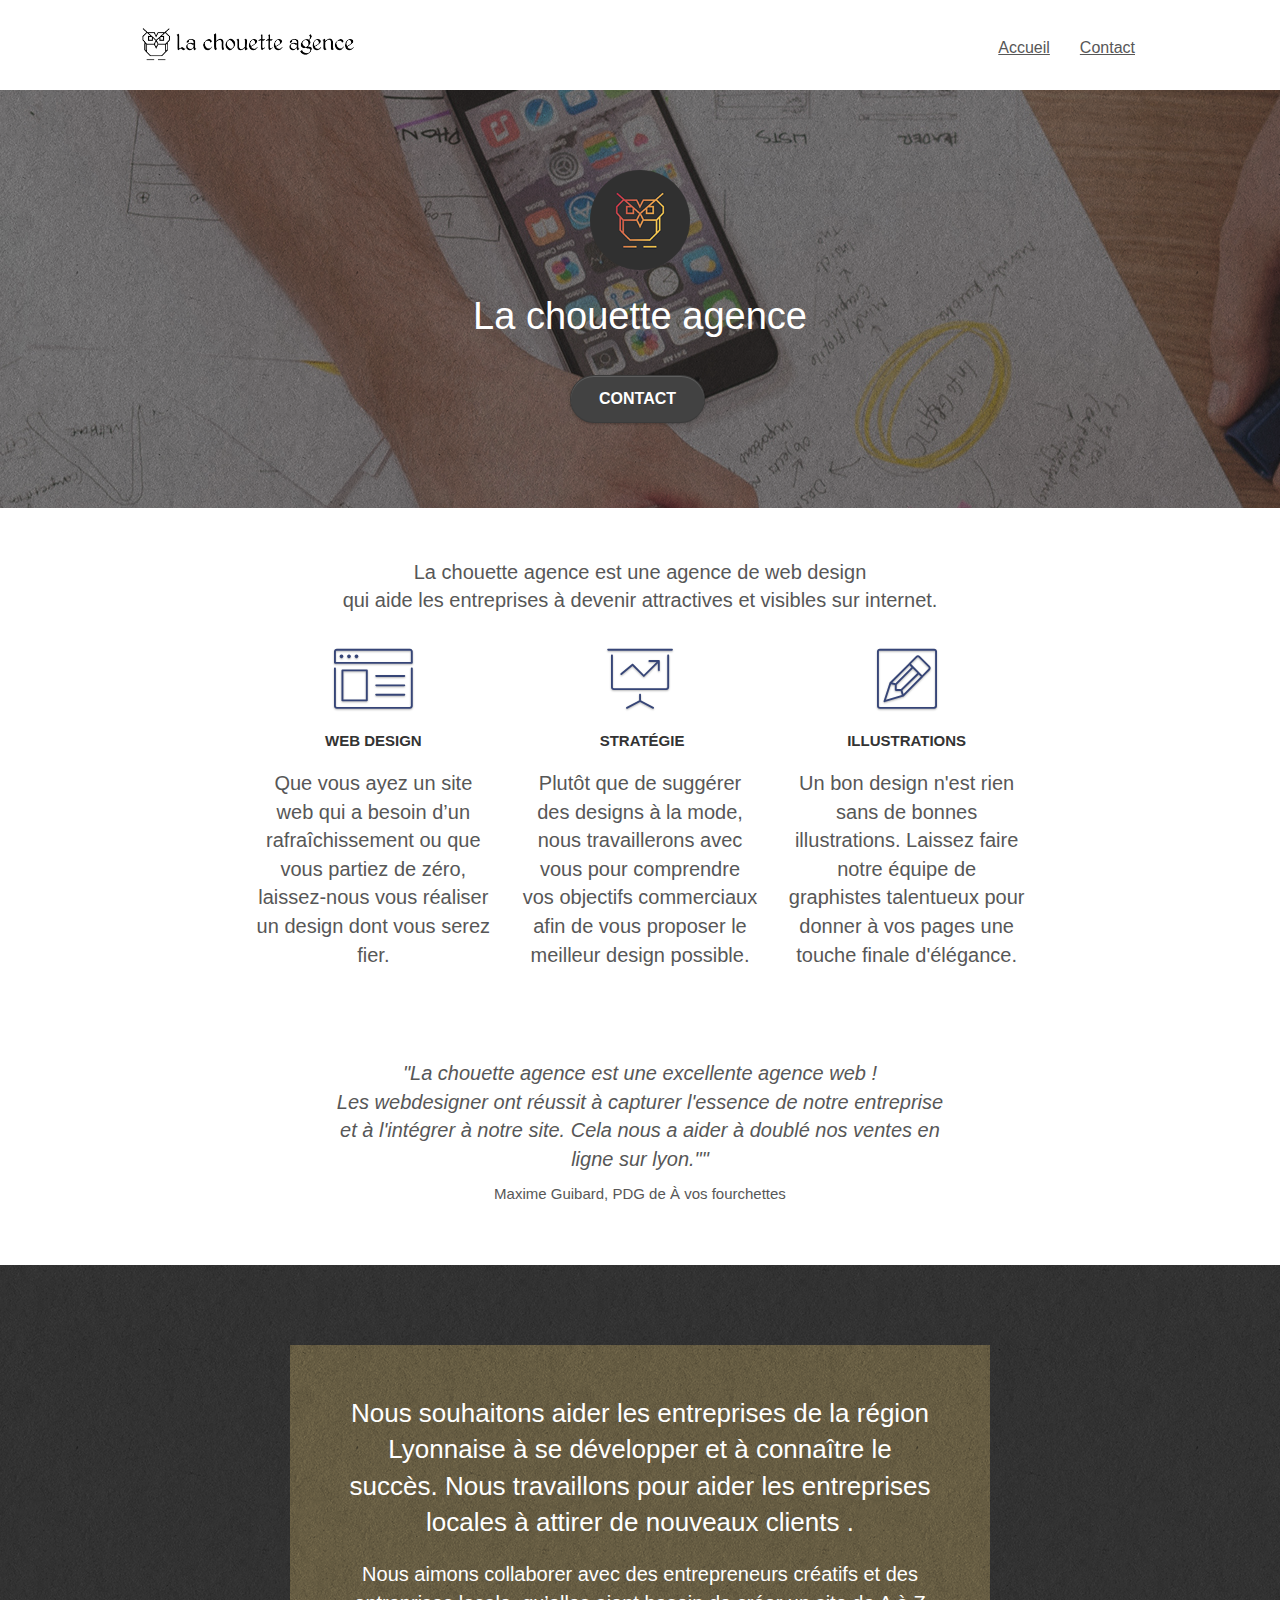
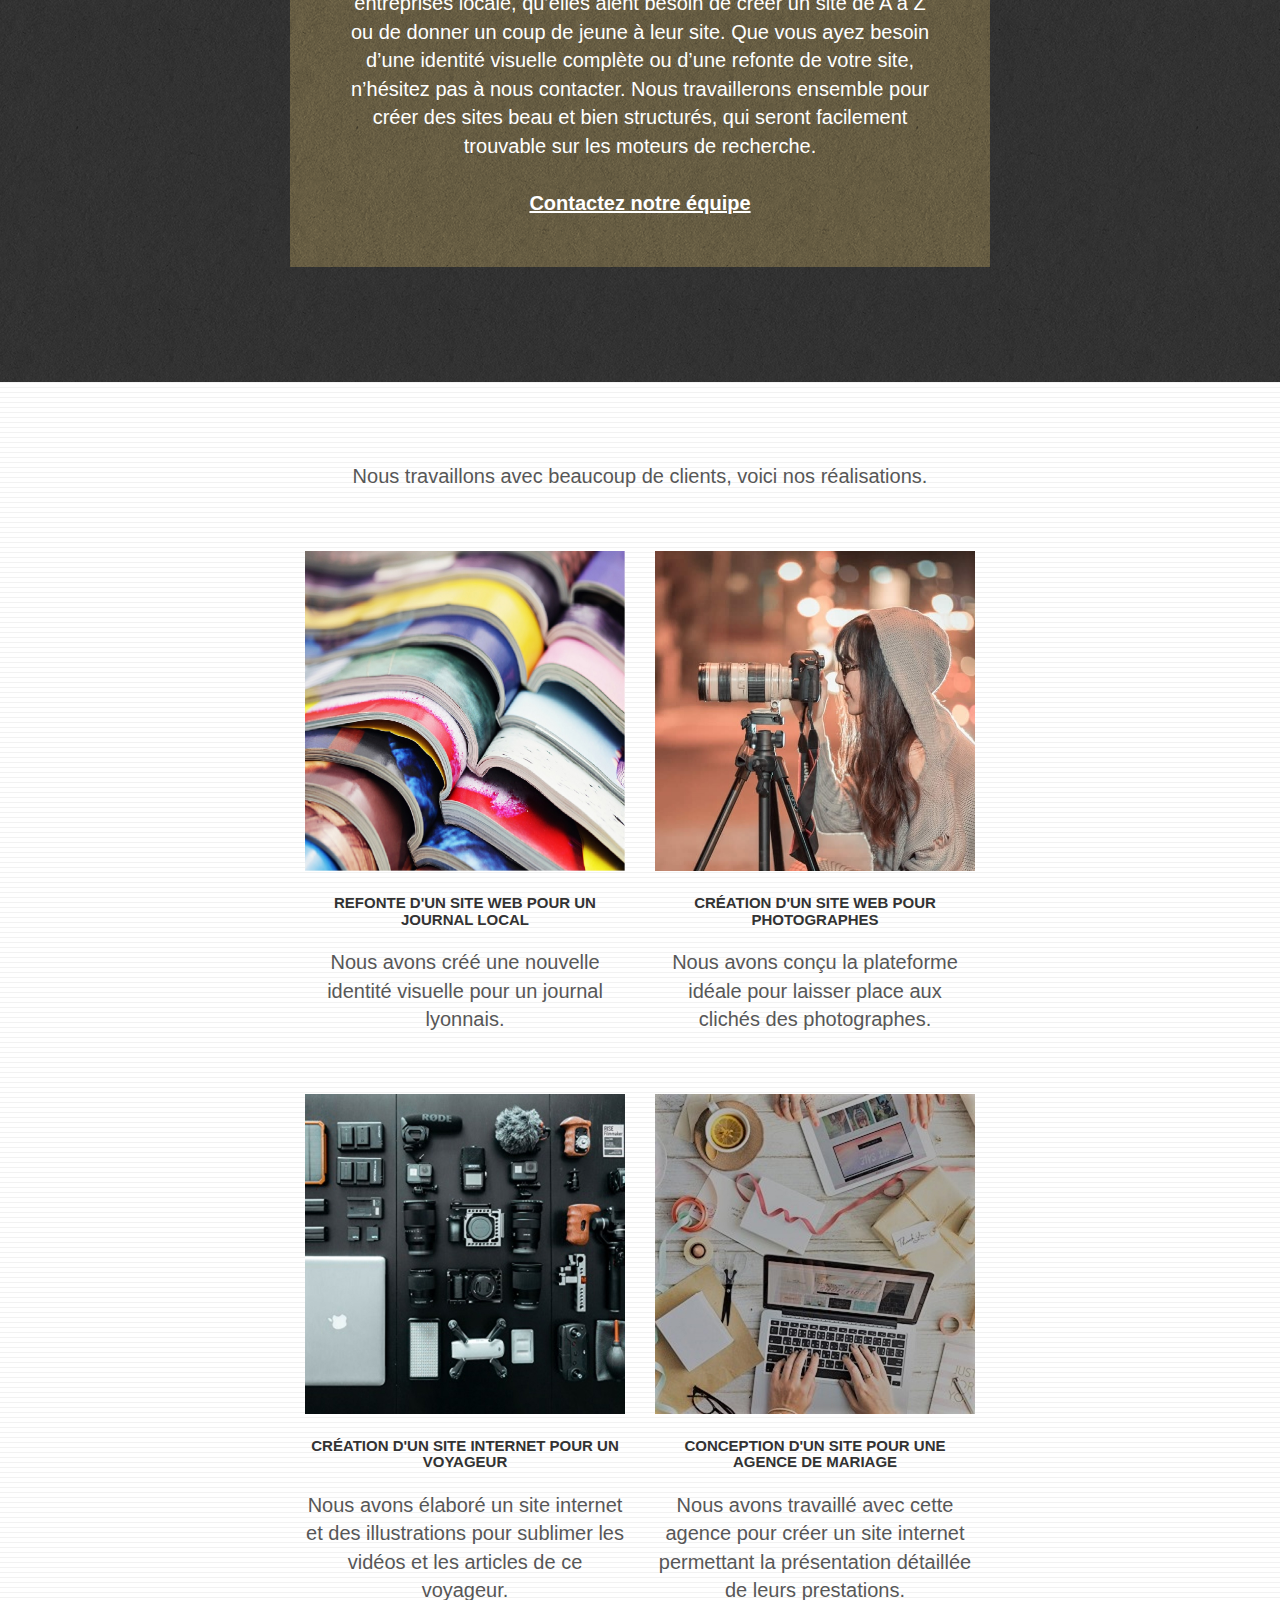
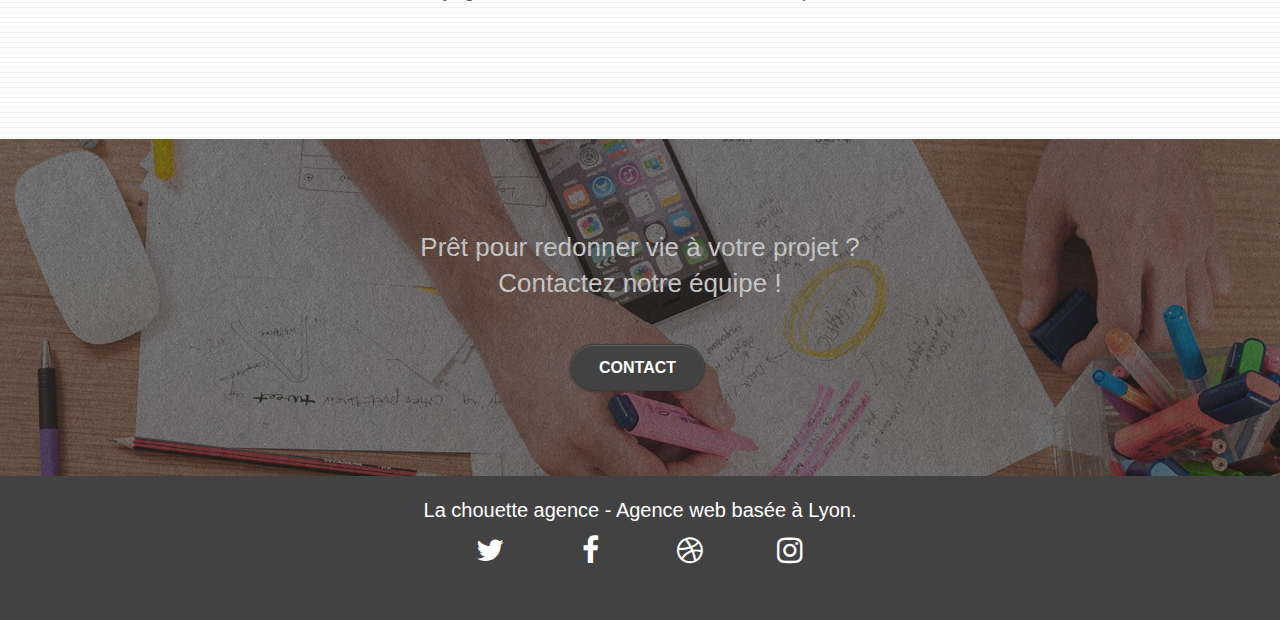
<file: index.html>
<html lang="fr">
	<!doctype html>
<head>
    <meta charset="utf-8">
    <meta name="keywords" content="agence web design lyon, Graphisme, design, création graphique, logo, communcation digitale">
    <meta name="description" content="Web Design et Graphisme | Agence web Lyon">
	<meta name="viewport" content="width=device-width, initial-scale=1.0, viewport-fit=cover">

	<meta name="og:description" content="agence web Design et Graphisme | Agence web Lyon" />
	<meta name="og:url" content="https://barailles.github.io/projet2/"/>
	<meta name="og:title" content="La chouette agence -  Agence web"/>
	
	<link rel="icon" type="image/png" href="favicon-32x32.png" sizes="32x32" />
	<link rel="icon" type="image/png" href="favicon-16x16.png" sizes="16x16" />
    
	<link rel="stylesheet" type="text/css" href="./css/bootstrap.css">
	<link rel="stylesheet" type="text/css" href="style.css">
	<link rel="stylesheet" type="text/css" href="./css/font-awesome.css">
	<link rel="stylesheet" type="text/css" href="./css/et-line.css">

    <title>La chouette agence -  Agence web</title>
    
<!-- Analytics -->
<!-- Global site tag (gtag.js) - Google Analytics -->
<script async src="https://www.googletagmanager.com/gtag/js?id=UA-151758223-2"></script>
<script>
  window.dataLayer = window.dataLayer || [];
  function gtag(){dataLayer.push(arguments);}
  gtag('js', new Date());

  gtag('config', 'UA-151758223-2');
</script>
<!-- Analytics END -->
    
</head>

<body>
<!-- Principal conteneur -->

    
<!-- bloc-0 -->
<div class="bloc bgc-white l-bloc " id="bloc-0">
	<div class="container bloc-sm">
		<nav class="navbar row">
			<div class="navbar-header">	
				<a class="navbar-brand" href="index.html"><img src="img/la-chouette-agence.png" alt="logo la chouette agence" height="40" /></a>
				<button id="nav-toggle" type="button" class="ui-navbar-toggle navbar-toggle" data-toggle="collapse" data-target=".navbar-1">
					<span class="sr-only">Toggle navigation</span><span class="icon-bar"></span><span class="icon-bar"></span><span class="icon-bar"></span>
				</button>
			</div>
			<div class="collapse navbar-collapse navbar-1 special-dropdown-nav">
				<ul class="site-navigation nav navbar-nav">
					<li>
						<a class="item" href="index.html">Accueil</a>
					</li>
					<li>
					</li>
					<li>
						<a class="item" href="page2.html">Contact</a>
					</li>
				</ul>
			</div>
		</nav>
	</div>
</div>
<!-- bloc-0 END -->

<!-- bloc-1-presentation -->
<div class="bloc bgc-dark-slate-blue bg-banniere d-bloc bg-t-edge bloc-bg-texture texture-paper b-parallax" id="bloc-1-hero">
	<div class="container bloc-lg">
		<div class="row tight-width-whitespace">
			<div class="col-sm-12">
				<img src="img/logo.png" class="center-block image-resize-mode" width="100" alt="Logo La chouette agence" />
				<h2 class="text-center hero-bloc-text tc-white "> 
					La chouette agence 
				</h2>
				<div class="text-center">
					<a href="page2.html" class="btn btn-lg btn-clean btn-rd cta-hero btn-atomic-tangerine" id="cta-hero">Contact</a>
				</div>
			</div>
		</div>
	</div>
</div>
<!-- bloc-1-presentation END -->

<!-- bloc-2-services -->
<div class="bloc bgc-white l-bloc" id="bloc-2-services">
	<div class="container bloc-md">
		<div class="col-sm-12 text-center">
			<p class="col-sm-12 text-center">
				La chouette agence est une agence de web design <br>
				qui aide les entreprises à devenir attractives et visibles sur internet.
			</p>
		</div>
		<div class="row voffset-lg med-width-whitespace">
			<div class="col-sm-4">
				<div class="text-center">
					<span class="et-icon-browser sm-shadow icon-dark-slate-blue icons icon-lg"></span>
				</div>
				<h3 class="mg-md text-center">
					Web design
				</h3>
				<p class="text-center ">
					Que vous ayez un site web qui a besoin d&rsquo;un rafraîchissement ou que vous partiez de zéro, laissez-nous vous réaliser un design dont vous serez fier.
				</p>
			</div>
			<div class="col-sm-4">
				<div class="text-center">
					<span class="et-icon-presentation sm-shadow icon-dark-slate-blue icons icon-lg"></span>
				</div>
				<h3 class="mg-md text-center">
					&nbsp;Stratégie
				</h3>
				<p class="text-center ">
					Plutôt que de suggérer des designs à la mode, nous travaillerons avec vous pour comprendre vos objectifs commerciaux afin de vous proposer le meilleur design possible.<br>
				</p>
			</div>
			<div class="col-sm-4">
				<div class="text-center">
					<span class="et-icon-edit sm-shadow icon-dark-slate-blue icons icon-lg"></span>
				</div>
				<h3 class="mg-md text-center">
					Illustrations
				</h3>
				<p class="text-center ">
					Un bon design n'est rien sans de bonnes illustrations. Laissez faire notre équipe de graphistes talentueux pour donner à vos pages une touche finale d'élégance.
				</p>
			</div>
		</div>
		<div class="row voffset-lg voffset">
			<div class="col-xs-12 col-md-8 col-md-offset-2 text-center">
				<p class="col-sm-12 text-center">
					<em>"La chouette agence est une excellente agence web ! <br>
					Les webdesigner ont réussit à capturer l'essence de notre entreprise et à l'intégrer à notre site. 
					Cela nous a aider à doublé nos ventes en ligne  sur lyon.""</em>
				</p>
				<p class="auteur"> Maxime Guibard, PDG de À vos fourchettes</p>
			</div>
		</div>
	</div>
</div>
<!-- bloc-2-services END -->

<!-- bloc-3-what-i-do -->
<div class="bloc tc-white bgc-atomic-tangerine bg-presentation d-bloc bloc-bg-texture texture-paper b-parallax" id="bloc-3-what-i-do">
	<div class="container bloc-lg">
		<div class="row tight-width-whitespace black-background">
			<div class="col-sm-12">
				<h2 class="mg-md text-center tc-white">
					Nous souhaitons aider les entreprises de la région Lyonnaise à se développer et à connaître le succès. Nous travaillons pour aider les entreprises locales à attirer de nouveaux clients .<br>
				</h2>
				<p class="text-center white">
					Nous aimons collaborer avec des entrepreneurs créatifs et des entreprises locale, qu’elles aient besoin de créer un site de A à Z ou de donner un coup de jeune à leur site. Que vous ayez besoin d’une identité visuelle complète ou d’une refonte de votre site, n’hésitez pas à nous contacter. Nous travaillerons ensemble pour créer des sites beau et bien structurés, qui seront facilement trouvable sur les moteurs de recherche. <br><br><a class="ltc-white bold-link" href="page2.html">Contactez notre équipe</a><br>
				</p>
			</div>
		</div>
	</div>
</div>
<!-- bloc-3-what-i-do END -->

<!-- bloc-4-portfolio -->
<div class="bloc bgc-white bg-lines-h2-bg bg-repeat l-bloc" id="bloc-4-portfolio">
	<div class="container bloc-lg">
		<div class="row">
			<div class="col-sm-12 text-center">
			<p class="col-sm-12 text-center">
				Nous travaillons avec beaucoup de clients, voici nos réalisations.
			</p>
			</div>
		</div>
		<div class="row tight-width-whitespace portfolio-row">
			<div class="col-sm-6">
				<a href="#" data-lightbox="img/catalogue.jpg" data-gallery-id="gallery-1" data-caption="Refonte d'un site web pour un journal local" data-frame="snapshot-lb"><img src="img/catalogue.jpg" alt="refonte site web journal" class="img-responsive portfolio-thumb" /></a>
				<h3 class="mg-md text-center">
					Refonte d'un site web pour un journal local
				</h3>
				<p class="text-center">
					Nous avons créé une nouvelle identité visuelle pour un journal lyonnais.
				</p>
			</div>
			<div class="col-sm-6">
				<a href="#" data-lightbox="img/photographe.jpg" data-gallery-id="gallery-1" data-caption="Création d'un site web pour photographes" data-frame="snapshot-lb"><img src="img/photographe.jpg" class="img-responsive portfolio-thumb" alt="Création d'un site web pour photographes" /></a>
				<h3 class="mg-md text-center">
					Création d'un site web pour photographes
				</h3>
				<p class="text-center">
					Nous avons conçu la plateforme idéale pour laisser place aux clichés des photographes.
				</p>
			</div>
		</div>
		<div class="row tight-width-whitespace portfolio-row">
			<div class="col-sm-6">
				<a href="#" data-lightbox="img/materiel.jpg" data-gallery-id="gallery-1" data-caption="Création d'un site internet pour un voyageur" data-frame="snapshot-lb"><img src="img/materiel.jpg" class="img-responsive portfolio-thumb" alt="lyon web design logo agence web meilleure agence"/></a>
				<h3 class="mg-md text-center">
					Création d'un site internet pour un voyageur
				</h3>
				<p class="text-center">
					Nous avons élaboré un site internet et des illustrations pour sublimer les vidéos et les articles de ce voyageur.
				</p>
			</div>
			<div class="col-sm-6">
				<a href="#" data-lightbox="img/bureau.jpg" data-gallery-id="gallery-1" data-caption="Conception d'un site pour une agence de mariage" data-frame="snapshot-lb"><img src="img/bureau.jpg" class="img-responsive portfolio-thumb" alt="yon web design logo agence web meilleure agence" /></a>
				<h3 class="mg-md text-center">
					Conception d'un site pour une agence de mariage
				</h3>
				<p class="text-center">
					Nous avons travaillé avec cette agence pour créer un site internet permettant la présentation détaillée de leurs prestations.
				</p>
			</div>
		</div>
	</div>
</div>
<!-- bloc-4-portfolio END -->

<!-- bloc-5-cta -->
<div class="bloc bgc-dark-slate-blue bg-banniere d-bloc bloc-bg-texture texture-paper" id="bloc-5-cta">
	<div class="container bloc-lg">
		<div class="row">
			<h2 class="mg-md text-center tc-white">
				Prêt pour redonner vie à votre projet ?<br>Contactez notre équipe !
			</h2>
			<div class="col-sm-12 text-center">
				<a href="page2.html" class="btn btn-atomic-tangerine btn-clean btn-rd btn-lg cta-hero">Contact</a>
			</div>
		</div>
	</div>
</div>
<!-- bloc-5-cta END -->

<!-- Footer - bloc-8 -->
<div class="bloc bgc-atomic-tangerine d-bloc" id="bloc-8">
	<div class="container bloc-sm">
		<div class="row">
			<div class="col-sm-12">
				<p class="text-center white">
					La chouette agence - Agence web basée à Lyon.<br>
				</p>
				<div class="row row-no-gutters social">
					<div class="col-sm-3">
						<div class="text-center">
							<a class="social" href="index.html"><span class="fa fa-twitter icon-md"></span></a>
						</div>
					</div>
					<div class="col-sm-3">
						<div class="text-center">
							<a class="social" href="index.html"><span class="fa fa-facebook icon-md"></span></a>
						</div>
					</div>
					<div class="col-sm-3">
						<div class="text-center">
							<a class="social" href="index.html"><span class="fa fa-dribbble icon-md"></span></a>
						</div>
					</div>
					<div class="col-sm-3">
						<div class="text-center">
							<a class="social" href="index.html"><span class="fa fa-instagram icon-md"></span></a>
						</div>
					</div>	
			</div>
		</div>
	</div>
</div>
<!-- Footer - bloc-8 END -->

</div>
<!-- Principal conteneur END -->

<script src="./js/jquery-2.1.0.js"></script>
	<script src="./js/bootstrap.js"></script>
	<script src="./js/blocs.js"></script>
	<script src="./js/jquery.touchSwipe.js" defer></script>
	<script src="./js/gmaps.js"></script>    
</body>
</html>
</file>
<file: style.css>
body {
    margin: 0;
    padding: 0;
    background: #FFF;
    overflow-x: hidden;
    -webkit-font-smoothing: antialiased;
    -moz-osx-font-smoothing: grayscale;
}
.col-sm-20 {
    text-align: center;
    padding: 0 500px 40PX 0
}
  
.item {
    text-decoration: underline
}

.auteur {     
    font-size: 15px
}  
a,
button {
    transition: all .3s ease-in-out;
    outline: none!important;
}

a:hover {
    text-decoration: none;
    cursor: pointer;
}

#page-loading-blocs-notifaction {
    position: fixed;
    top: 0;
    bottom: 0;
    width: 100%;
    z-index: 100000;
    background: #FFFFFF url("img/pageload-spinner.gif") no-repeat center center;
}

.bloc {
    width: 100%;
    clear: both;
    background: 50% 50% no-repeat;
    padding: 0 50px;
    -webkit-background-size: cover;
    -moz-background-size: cover;
    -o-background-size: cover;
    background-size: cover;
    position: relative;
}

.bloc .container {
    padding-left: 0;
    padding-right: 0;
}

.bloc-lg {
    padding: 80px 50px;
}

.bloc-md {
    padding: 50px;
}

.bloc-sm {
    padding: 20px 50px;
}

.bg-center,
.bg-l-edge,
.bg-r-edge,
.bg-t-edge,
.bg-b-edge,
.bg-tl-edge,
.bg-bl-edge,
.bg-tr-edge,
.bg-br-edge,
.bg-repeat {
    -webkit-background-size: auto!important;
    -moz-background-size: auto!important;
    -o-background-size: auto!important;
    background-size: auto!important;
}

.bg-repeat {
    background: repeat;
}

.bg-t-edge {
    background: top no-repeat;
}

.bloc-bg-texture::before {
    content: "";
    background-size: 2px 2px;
    position: absolute;
    top: 0;
    bottom: 0;
    left: 0;
    right: 0;
}

.texture-paper::before {
    background: url("img/texture-paper.png");
    background-size: 280px 280px;
}

.b-parallax {
    background-attachment: fixed;
}

.d-bloc {
    color: rgba(255, 255, 255, .7);
}

.d-bloc button:hover {
    color: rgba(255, 255, 255, .9);
}

.d-bloc .icon-round,
.d-bloc .icon-square,
.d-bloc .icon-rounded,
.d-bloc .icon-semi-rounded-a,
.d-bloc .icon-semi-rounded-b {
    border-color: rgba(255, 255, 255, .9);
}

.d-bloc .divider-h span {
    border-color: rgba(255, 255, 255, .2);
}

.d-bloc .a-btn,
.d-bloc .navbar a,
.d-bloc .navbar-brand,
.d-bloc a .icon-sm,
.d-bloc a .icon-md,
.d-bloc a .icon-lg,
.d-bloc a .icon-xl,
.d-bloc h1 a,
.d-bloc h2 a,
.d-bloc h3 a,
.d-bloc h4 a,
.d-bloc h5 a,
.d-bloc h6 a,
.d-bloc p a {
    color: #FFF
}

.d-bloc .a-btn:hover,
.d-bloc .navbar a:hover,
.d-bloc .navbar-brand:hover,
.d-bloc a:hover .icon-sm,
.d-bloc a:hover .icon-md,
.d-bloc a:hover .icon-lg,
.d-bloc a:hover .icon-xl,
.d-bloc h1 a:hover,
.d-bloc h2 a:hover,
.d-bloc h3 a:hover,
.d-bloc h4 a:hover,
.d-bloc h5 a:hover,
.d-bloc h6 a:hover,
.d-bloc p a:hover {
    color: #FFF;
}

.d-bloc .navbar-toggle .icon-bar {
    background: rgba(255, 255, 255, 1);
}

.d-bloc .btn-wire,
.d-bloc .btn-wire:hover {
    color: rgba(255, 255, 255, 1);
    border-color: rgba(255, 255, 255, 1);
}

.d-bloc .panel {
    color: rgba(0, 0, 0, .5);
}

.d-bloc .panel button:hover {
    color: rgba(0, 0, 0, .7);
}

.d-bloc .panel icon {
    border-color: rgba(0, 0, 0, .7);
}

.d-bloc .panel .divider-h span {
    border-color: rgba(0, 0, 0, .1);
}

.d-bloc .panel .a-btn {
    color: rgba(0, 0, 0, .6);
}

.d-bloc .panel .a-btn:hover {
    color: rgba(0, 0, 0, 1);
}

.d-bloc .panel .btn-wire,
.d-bloc .panel .btn-wire:hover {
    color: rgba(0, 0, 0, .7);
    border-color: rgba(0, 0, 0, .3);
}

.d-bloc .panel,
.l-bloc {
    color: rgba(0, 0, 0, .5);
}

.d-bloc .panel button:hover,
.l-bloc button:hover {
    color: rgba(0, 0, 0, .7);
}

.l-bloc .icon-round,
.l-bloc .icon-square,
.l-bloc .icon-rounded,
.l-bloc .icon-semi-rounded-a,
.l-bloc .icon-semi-rounded-b {
    border-color: rgba(0, 0, 0, .7);
}

.d-bloc .panel .divider-h span,
.l-bloc .divider-h span {
    border-color: rgba(0, 0, 0, .1);
}

.d-bloc .panel .a-btn,
.l-bloc .a-btn,
.l-bloc .navbar a,
.l-bloc .navbar-brand,
.l-bloc a .icon-sm,
.l-bloc a .icon-md,
.l-bloc a .icon-lg,
.l-bloc a .icon-xl,
.l-bloc h1 a,
.l-bloc h2 a,
.l-bloc h3 a,
.l-bloc h4 a,
.l-bloc h5 a,
.l-bloc h6 a,
.l-bloc p a {
    color: rgba(0, 0, 0, .6);
}

.d-bloc .panel .a-btn:hover,
.l-bloc .a-btn:hover,
.l-bloc .navbar a:hover,
.l-bloc .navbar-brand:hover,
.l-bloc a:hover .icon-sm,
.l-bloc a:hover .icon-md,
.l-bloc a:hover .icon-lg,
.l-bloc a:hover .icon-xl,
.l-bloc h1 a:hover,
.l-bloc h2 a:hover,
.l-bloc h3 a:hover,
.l-bloc h4 a:hover,
.l-bloc h5 a:hover,
.l-bloc h6 a:hover,
.l-bloc p a:hover {
    color: rgba(0, 0, 0, 1);
}

.l-bloc .navbar-toggle .icon-bar {
    color: rgba(0, 0, 0, .6);
}

.d-bloc .panel .btn-wire,
.d-bloc .panel .btn-wire:hover,
.l-bloc .btn-wire,
.l-bloc .btn-wire:hover {
    color: rgba(0, 0, 0, .7);
    border-color: rgba(0, 0, 0, .3);
}

.voffset {
    margin-top: 30px;
}

.voffset-lg {
    margin-top: 80px;
}

.row-no-gutters {
    margin-right: 0;
    margin-left: 0;
}

.row.row-no-gutters > [class^="col-"],
.row.row-no-gutters > [class*=" col-"] {
    padding-right: 0;
    padding-left: 0;
}

#bloc-1-hero h1 {
    font-size: 32px;
}

.navbar {
    margin-bottom: 0;
    z-index: 1;
}

.navbar-brand {
    height: auto;
    padding: 3px 15px;
    font-size: 25px;
    font-weight: normal;
    font-weight: 600;
    line-height: 44px;
}

.navbar-brand img {
    max-height: 200px;
    margin: 0 5px 0 0;
    display: inline;
}

.navbar-brand img[src$=svg] {
    min-width: 100px;
}

.nav-center .navbar-brand img {
    margin: 0;
}

.navbar .nav {
    padding-top: 2px;
    margin-right: -16px;
    float: right;
    z-index: 1;
}

.nav > li {
    float: left;
    margin-top: 4px;
    font-size: 16px;
}

.navbar-nav .open .dropdown-menu > li > a {
    text-align: inherit;
}

.nav > li a:hover,
.nav > li a:focus {
    background: transparent;
}

.navbar-toggle {
    margin: 10px 10px 0 0;
    border: 0px;
}

.navbar-toggle:hover {
    background: transparent!important;
}

.navbar-toggle .icon-bar {
    background-color: rgba(0, 0, 0, .5);
    width: 26px;
}

.nav-invert .navbar .nav {
    float: left;
}

.nav-invert .navbar-header,
.nav-invert .navbar-brand {
    float: right;
    position: relative;
    z-index: 2;
}

@media (min-width: 768px) {
    .site-navigation {
        position: absolute;
        top: 50%;
        right: 20px;
        transform: translate(0, -50%);
        -webkit-transform: translateY(-50%);
    }
    .nav > li .dropdown-menu a,
    .nav > li .dropdown-menu a:hover {
        color: #484848;
    }
    .nav-invert .site-navigation {
        left: 0;
        right: 0;
    }
    .nav-center {
        text-align: center;
    }
    .nav-center .navbar-header {
        width: 100%;
    }
    .nav-center .navbar-header,
    .nav-center .navbar-brand,
    .nav-center .nav > li {
        float: none;
        display: inline-block;
    }
    .nav-center .site-navigation {
        position: relative;
        width: 100%;
        right: 0;
        margin-right: 0px;
        margin-top: 20px;
    }
    .nav-center.mini-nav .navbar-toggle {
        float: none;
        margin: 10px auto 0;
    }
}

.nav > li > .dropdown a {
    background: none!important;
    display: block;
    padding: 14px 15px;
}

nav .caret {
    margin: 0 5px;
}

.dropdown-menu .dropdown-menu {
    top: -8px;
    left: 100%;
}

.dropdown-menu .dropmenu-flow-right {
    top: 100%;
    left: 0;
    margin-left: -1px;
    border-top-left-radius: 0;
    border-top-right-radius: 0;
}

.dropdown-menu .dropdown span {
    border: 4px solid black;
    border-top-color: transparent;
    border-right-color: transparent;
    border-bottom-color: transparent;
    margin: 6px -5px 0 0!important;
    float: right;
}

.mg-md {
    margin-top: 10px;
    margin-bottom: 20px;
}

.mg-lg {
    margin-top: 10px;
    margin-bottom: 40px;
}

.btn {
    margin: 0 5px 5px 0;
}

.btn.pull-right {
    margin: 0 0 5px 5px;
}

.btn-d,
.btn-d:hover,
.btn-d:focus {
    color: #FFF;
    background: rgba(0, 0, 0, .3);
}

button {
    outline: none!important;
}

.btn-rd {
    border-radius: 40px;
}

.btn-clean {
    border: 1px solid rgba(0, 0, 0, .08);
    border-bottom-color: rgba(0, 0, 0, .1);
    text-shadow: 0 1px 0 rgba(0, 0, 1, .1);
    box-shadow: 0 1px 3px rgba(0, 0, 1, .25), inset 0 1px 0 0 rgba(255, 255, 255, .15);
}

.icon-md {
    font-size: 30px!important;
}

.icon-lg {
    font-size: 60px!important;
}

.sm-shadow {
    text-shadow: 0 1px 2px rgba(0, 0, 0, .3);
}

.panel-sq,
.panel-sq .panel-heading,
.panel-sq .panel-footer {
    border-radius: 0;
}

.panel-rd {
    border-radius: 30px;
}

.panel-rd .panel-heading {
    border-radius: 29px 29px 0 0;
}

.panel-rd .panel-footer {
    border-radius: 0 0 29px 29px;
}

.form-control {
    border-color: rgba(0, 0, 0, .1);
    box-shadow: none;
}

.scrollToTop {
    width: 40px;
    height: 40px;
    position: fixed;
    bottom: 20px;
    right: 20px;
    opacity: 0;
    z-index: 500;
    transition: all .3s ease-in-out;
}

.scrollToTop span {
    margin-top: 6px;
}

.showScrollTop {
    font-size: 14px;
    
}

a[data-lightbox] {
    position: relative;
    display: block;
    text-align: center;
}

a[data-lightbox]:hover::before {
    content: "+";
    font-family: "HelveticaNeue-Light", "Helvetica Neue Light", "Helvetica Neue", Helvetica, Arial;
    font-size: 32px;
    width: 50px;
    height: 50px;
    margin-left: -25px;
    border-radius: 50%;
    background: rgba(0, 0, 0, .6);
    color: #FFF;
    font-weight: 100;
    z-index: 1;
    position: absolute;
    top: 50%;
    transform: translateY(-50%);
    -webkit-transform: translateY(-50%);
}

a[data-lightbox]:hover img {
    opacity: 0.6;
    -webkit-animation-fill-mode: none;
    animation-fill-mode: none;
}

#lightbox-modal {
    display: flex;
    align-items: center;
}

#lightbox-modal .modal-dialog {
    width: 90%;
    max-width: 900px;
    margin: 0 auto 0;
}

#lightbox-modal .modal-dialog img {
    max-height: 90vh;
    margin: 0 auto;
}

.lightbox-caption {
    padding: 20px;
    color: #FFFFFF;
    background: rgba(0, 0, 0, .5);
    position: absolute;
    left: 15px;
    right: 15px;
    bottom: 5px;
}

.close-lightbox {
    color: #FFFFFF;
    font-size: 30px;
    position: absolute;
    top: 20px;
    right: 20px;
    z-index: 20;
    background: rgba(0, 0, 0, .5);
    border: none;
    line-height: 30px;
    padding: 0 9px 5px;
    opacity: 0.3;
}

.close-lightbox:hover,
.next-lightbox:hover,
.prev-lightbox:hover {
    opacity: 1.0;
    color: #FFF;
}

.next-lightbox,
.prev-lightbox {
    font-size: 20px;
    color: rgba(255, 255, 255, .9);
    background: rgba(0, 0, 0, .5);
    transition: all .2s ease-in-out;
    position: absolute;
    top: 45%;
    z-index: 1;
    opacity: 0.4;
}

.next-lightbox {
    padding: 6px 8px 1px 13px;
    right: 25px;
}

.prev-lightbox {
    padding: 6px 13px 1px 10px;
    left: 25px;
}

.snapshot-lb .modal-body {
    padding-bottom: 45px;
}

.snapshot-lb .lightbox-caption {
    padding: 0;
    color: rgba(0, 0, 0, .5);
    background: none;
}

h1,
h2,
h3,
h4,
h5,
h6,
p,
label,
.btn,
a {
    font-family: "helvetica";
    font-weight: 400;
    color: #575757!important;
}

.container {
    max-width: 1000px;
}

.hero-bloc-text {
    font-size: 38px;
}

.hero-bloc-text-sub {
    font-size: 36px;
}

.statement-bloc-text {
    line-height: 26px;
    font-style: italic;
    font-size: 20px;
    text-align: center;
    font-weight: lighter;
    max-width: 520px;
    margin: auto auto auto auto;
}

p {
    font-size: 20px;
}

.tight-width-whitespace {
    max-width: 700px;
    margin: auto auto auto auto;
}

.h1 {
    font-size: 20px;
    font-family: "Open Sans";
}

.cta-hero {
    margin-top: 22px;
    color: #FFFFFF!important;
    text-transform: uppercase;
    padding: 12px 28px 12px 28px;
    font-size: 16px;
    font-weight: 700;
}

.social {
    max-width: 400px;
    margin: auto auto auto auto;
}

h2 {
    font-size: 26px;
    line-height: 1.4em;
}

h3 {
    font-size: 15px;
    text-transform: uppercase;
    font-weight: 700;
    color: #333333!important;
}

.med-width-whitespace {
    max-width: 800px;
    margin: auto auto auto auto;
    box-shadow: 0px 0px 0px #000000;
}

h1 {
    color: #333333!important;
}

h4 {
    color: #333333!important;
}

.icons {
    margin-bottom: 14px;
    margin-top: 24px;
}

.white {
    color: #FFFFFF!important;
}

.portfolio-thumb {
    margin-bottom: 24px;
}

.portfolio-row {
    margin-bottom: 44px;
    margin-top: 50px;
}

.avatar {
    box-shadow: 0px 4px 9px rgba(0, 0, 0, 0.3);
}

.black-background {
    background-color: rgba(165, 147, 99, 0.7);
    padding: 40px 40px 40px 40px;
}

.bold-link {
    font-weight: 900;
    text-decoration: underline!important;
}

.bgc-white {
    background-color: #FFFFFF;
}

.bgc-dark-slate-blue {
    background-color: #424242;
}

.bgc-atomic-tangerine {
    background-color: #424242;
    padding-bottom: 35px;
}

.tc-white {
    color: #FFFFFF!important;
}

.btn-atomic-tangerine {
    background: #424242;
    color: #FFFFFF!important;
}

.btn-atomic-tangerine:hover {
    background: #757575!important;
    color: #FFFFFF!important;
}

.ltc-white {
    color: #FFFFFF!important;
}

.ltc-white:hover {
    color: #cccccc!important;
}

.ltc-atomic-tangerine {
    color: #424242!important;
}

.ltc-atomic-tangerine:hover {
    color: #757575!important;
}

.icon-dark-slate-blue {
    color: #364577!important;
    border-color: #364577!important;
}

.bg-dots-bg {
    background-image: url("img/dots-bg.png");
}

.bg-lines-h2-bg {
    background-image: url("img/lines-h2-bg.png");
}

.bg-banniere {
    background-image: url("img/la-chouette-agence-banniere.jpg");
}

.bg-presentation {
    background-image: url("img/image-de-presentation.jpg");
}

@media (max-width: 1024px) {
    .bloc {
        padding-left: 20px;
        padding-right: 20px;
    }
    .bloc.full-width-bloc,
    .bloc-tile-2.full-width-bloc .container,
    .bloc-tile-3.full-width-bloc .container,
    .bloc-tile-4.full-width-bloc .container {
        padding-left: 0;
        padding-right: 0;
    }
}

@media (max-width: 992px) and (min-width: 768px) {
    .col-sm-20 {
        padding: 0 410px 50px 50px
    }  
    
    
    .navbar .nav {
        max-width: 80%
    }
    .nav-center.navbar .nav {
        max-width: 100%
    }
}

@media only screen and (min-width: 768px) and (max-width: 1024px) and (orientation: landscape) {
    .b-parallax {
        background-attachment: scroll;
    }
}

@media only screen and (min-width: 1024px) and (max-awidth: 1366px) and (-webkit-min-device-pixel-ratio: 1.5) {
    .b-parallax {
        background-attachment: scroll;
    }
}

@media (max-width: 991px) {
    .container {
        width: 100%;
    }
    .b-parallax {
        background-attachment: scroll;
    }
    .page-container,
    #hero-bloc {
        overflow-x: hidden;
        position: relative;
    }
    
    .bloc-group,
    .bloc-group .bloc {
        display: block;
        width: 100%;
    }
    .bloc-fill-screen .fill-bloc-top-edge,
    .bloc-fill-screen .fill-bloc-bottom-edge {
        padding: 0 20px;
    }
}

@media (max-width: 767px) {
    .page-container {
        overflow-x: hidden;
        position: relative;
    }
    h1,
    h2,
    h3,
    h4,
    h5,
    h6,
    p,
    #disqus_thread {
        padding-left: 10px!important;
        padding-right: 10px!important;
    }
    .b-parallax {
        background-attachment: scroll;
    }
    .navbar .nav {
        padding-top: 0;
        border-top: 1px solid rgba(0, 0, 0, .2);
        float: none!important;
    }
    .navbar.row {
        margin-left: 0;
        margin-right: 0;
    }
    .site-navigation {
        position: inherit;
        transform: none;
        -webkit-transform: none;
        -ms-transform: none;
    }
    .nav > li {
        margin-top: 0;
        border-bottom: 1px solid rgba(0, 0, 0, .1);
        background: rgba(0, 0, 0, .05);
        text-align: left;
        padding-left: 15px;
        width: 100%;
    }
    .nav > li:hover {
        background: rgrba(0, 0, 0, .08);
    }
    .dropdown .dropdown a .caret {
        float: none;
        margin: 5px 0 0 10px!important;
        border: 4px solid black;
        border-bottom-color: transparent;
        border-right-color: transparent;
        border-left-color: transparent;
    }
    #hero-bloc .navbar .nav {
        background: rgba(0, 0, 0, .8);
    }
    #hero-bloc .navbar .nav a {
        color: rgba(255, 255, 255, .6);
    }
    .hero {
        padding: 50px 0;
    }
    .hero-nav {
        left: -1px;
        right: -1px;
    }
    .navbar-collapse {
        padding: 0;
        overflow-x: hidden;
        -webkit-box-shadow: none;
        box-shadow: none;
    }
    .navbar-brand img {
        max-height: 40px;
        width: auto;
    }
    .nav-invert .navbar-header {
        float: none;
        width: 100%;
    }
    .nav-invert .navbar-toggle {
        float: left;
        margin-left: 10px;
    }
    .bloc {
        padding-left: 0;
        padding-right: 0;
    }
    .bloc-xxl,
    .bloc-xl,
    .bloc-lg {
        padding: 40px 0;
    }
    .bloc-sm,
    .bloc-md {
        padding-left: 0;
        padding-right: 0;
    }
    .bloc-tile-2 .container,
    .bloc-tile-3 .container,
    .bloc-tile-4 .container,
    .bloc-fill-screen .fill-bloc-top-edge,
    .bloc-fill-screen .fill-bloc-bottom-edge {
        padding-left: 0;
        padding-right: 0;
    }
    .a-block {
        padding: 0 10px;
    }
    .btn-dwn {
        display: none;
    }
    .voffset {
        margin-top: 5px;
    }
    .voffset-md {
        margin-top: 20px;
    }
    .voffset-lg {
        margin-top: 30px;
    }
    form {
        padding: 5px;
    }
    .close-lightbox {
        display: inline-block;
    }
    .blocsapp-device-iphone5 {
        background-size: 216px 425px;
        padding-top: 60px;
        width: 216px;
        height: 425px;
    }
    .blocsapp-device-iphone5 img {
        width: 180px;
        height: 320px;
    }
    }

@media (max-width: 400px) {
    .bloc {
        padding-left: 0;
        padding-right: 0;
    }
}

@media (max-width: 767px) {
    .bloc-mob-center-text {
        text-align: center;
        }
        .row.row-no-gutters.social {
            display: flex;
            margin: 0px 50px 0px 50px;
        }
        .col-sm-3 {
            margin: 0 10px 0 10px;
            width: 100%;
        }
        .col-sm-20 {
            padding: 0 0 50px 0
        }
        .black-background {
            padding: 40px 20px 40px 20px;
        }
}
</file>
<file: css/et-line.css>
@font-face {
    font-family: et-line;
    src: url(../fonts/et-line.eot);
    src: url(../fonts/et-line.eot?#iefix) format('embedded-opentype'), url(../fonts/et-line.woff) format('woff'), url(../fonts/et-line.ttf) format('truetype'), url(../fonts/et-line.svg#et-line) format('svg');
    font-weight: 400;
    font-style: normal
}

.et-icon-adjustments,
.et-icon-alarmclock,
.et-icon-anchor,
.et-icon-aperture,
.et-icon-attachment,
.et-icon-bargraph,
.et-icon-basket,
.et-icon-beaker,
.et-icon-bike,
.et-icon-book-open,
.et-icon-briefcase,
.et-icon-browser,
.et-icon-calendar,
.et-icon-camera,
.et-icon-caution,
.et-icon-chat,
.et-icon-circle-compass,
.et-icon-clipboard,
.et-icon-clock,
.et-icon-cloud,
.et-icon-compass,
.et-icon-desktop,
.et-icon-dial,
.et-icon-document,
.et-icon-documents,
.et-icon-download,
.et-icon-dribbble,
.et-icon-edit,
.et-icon-envelope,
.et-icon-expand,
.et-icon-facebook,
.et-icon-flag,
.et-icon-focus,
.et-icon-gears,
.et-icon-genius,
.et-icon-gift,
.et-icon-global,
.et-icon-globe,
.et-icon-googleplus,
.et-icon-grid,
.et-icon-happy,
.et-icon-hazardous,
.et-icon-heart,
.et-icon-hotairballoon,
.et-icon-hourglass,
.et-icon-key,
.et-icon-laptop,
.et-icon-layers,
.et-icon-lifesaver,
.et-icon-lightbulb,
.et-icon-linegraph,
.et-icon-linkedin,
.et-icon-lock,
.et-icon-magnifying-glass,
.et-icon-map,
.et-icon-map-pin,
.et-icon-megaphone,
.et-icon-mic,
.et-icon-mobile,
.et-icon-newspaper,
.et-icon-notebook,
.et-icon-paintbrush,
.et-icon-paperclip,
.et-icon-pencil,
.et-icon-phone,
.et-icon-picture,
.et-icon-pictures,
.et-icon-piechart,
.et-icon-presentation,
.et-icon-pricetags,
.et-icon-printer,
.et-icon-profile-female,
.et-icon-profile-male,
.et-icon-puzzle,
.et-icon-quote,
.et-icon-recycle,
.et-icon-refresh,
.et-icon-ribbon,
.et-icon-rss,
.et-icon-sad,
.et-icon-scissors,
.et-icon-scope,
.et-icon-search,
.et-icon-shield,
.et-icon-speedometer,
.et-icon-strategy,
.et-icon-streetsign,
.et-icon-tablet,
.et-icon-target,
.et-icon-telescope,
.et-icon-toolbox,
.et-icon-tools,
.et-icon-tools-2,
.et-icon-trophy,
.et-icon-tumblr,
.et-icon-twitter,
.et-icon-upload,
.et-icon-video,
.et-icon-wallet,
.et-icon-wine {
    font-family: et-line;
    speak: none;
    font-style: normal;
    font-weight: 400;
    font-variant: normal;
    text-transform: none;
    line-height: 1;
    -webkit-font-smoothing: antialiased;
    -moz-osx-font-smoothing: grayscale;
    display: inline-block
}

.et-icon-mobile:before {
    content: "\e000"
}

.et-icon-laptop:before {
    content: "\e001"
}

.et-icon-desktop:before {
    content: "\e002"
}

.et-icon-tablet:before {
    content: "\e003"
}

.et-icon-phone:before {
    content: "\e004"
}

.et-icon-document:before {
    content: "\e005"
}

.et-icon-documents:before {
    content: "\e006"
}

.et-icon-search:before {
    content: "\e007"
}

.et-icon-clipboard:before {
    content: "\e008"
}

.et-icon-newspaper:before {
    content: "\e009"
}

.et-icon-notebook:before {
    content: "\e00a"
}

.et-icon-book-open:before {
    content: "\e00b"
}

.et-icon-browser:before {
    content: "\e00c"
}

.et-icon-calendar:before {
    content: "\e00d"
}

.et-icon-presentation:before {
    content: "\e00e"
}

.et-icon-picture:before {
    content: "\e00f"
}

.et-icon-pictures:before {
    content: "\e010"
}

.et-icon-video:before {
    content: "\e011"
}

.et-icon-camera:before {
    content: "\e012"
}

.et-icon-printer:before {
    content: "\e013"
}

.et-icon-toolbox:before {
    content: "\e014"
}

.et-icon-briefcase:before {
    content: "\e015"
}

.et-icon-wallet:before {
    content: "\e016"
}

.et-icon-gift:before {
    content: "\e017"
}

.et-icon-bargraph:before {
    content: "\e018"
}

.et-icon-grid:before {
    content: "\e019"
}

.et-icon-expand:before {
    content: "\e01a"
}

.et-icon-focus:before {
    content: "\e01b"
}

.et-icon-edit:before {
    content: "\e01c"
}

.et-icon-adjustments:before {
    content: "\e01d"
}

.et-icon-ribbon:before {
    content: "\e01e"
}

.et-icon-hourglass:before {
    content: "\e01f"
}

.et-icon-lock:before {
    content: "\e020"
}

.et-icon-megaphone:before {
    content: "\e021"
}

.et-icon-shield:before {
    content: "\e022"
}

.et-icon-trophy:before {
    content: "\e023"
}

.et-icon-flag:before {
    content: "\e024"
}

.et-icon-map:before {
    content: "\e025"
}

.et-icon-puzzle:before {
    content: "\e026"
}

.et-icon-basket:before {
    content: "\e027"
}

.et-icon-envelope:before {
    content: "\e028"
}

.et-icon-streetsign:before {
    content: "\e029"
}

.et-icon-telescope:before {
    content: "\e02a"
}

.et-icon-gears:before {
    content: "\e02b"
}

.et-icon-key:before {
    content: "\e02c"
}

.et-icon-paperclip:before {
    content: "\e02d"
}

.et-icon-attachment:before {
    content: "\e02e"
}

.et-icon-pricetags:before {
    content: "\e02f"
}

.et-icon-lightbulb:before {
    content: "\e030"
}

.et-icon-layers:before {
    content: "\e031"
}

.et-icon-pencil:before {
    content: "\e032"
}

.et-icon-tools:before {
    content: "\e033"
}

.et-icon-tools-2:before {
    content: "\e034"
}

.et-icon-scissors:before {
    content: "\e035"
}

.et-icon-paintbrush:before {
    content: "\e036"
}

.et-icon-magnifying-glass:before {
    content: "\e037"
}

.et-icon-circle-compass:before {
    content: "\e038"
}

.et-icon-linegraph:before {
    content: "\e039"
}

.et-icon-mic:before {
    content: "\e03a"
}

.et-icon-strategy:before {
    content: "\e03b"
}

.et-icon-beaker:before {
    content: "\e03c"
}

.et-icon-caution:before {
    content: "\e03d"
}

.et-icon-recycle:before {
    content: "\e03e"
}

.et-icon-anchor:before {
    content: "\e03f"
}

.et-icon-profile-male:before {
    content: "\e040"
}

.et-icon-profile-female:before {
    content: "\e041"
}

.et-icon-bike:before {
    content: "\e042"
}

.et-icon-wine:before {
    content: "\e043"
}

.et-icon-hotairballoon:before {
    content: "\e044"
}

.et-icon-globe:before {
    content: "\e045"
}

.et-icon-genius:before {
    content: "\e046"
}

.et-icon-map-pin:before {
    content: "\e047"
}

.et-icon-dial:before {
    content: "\e048"
}

.et-icon-chat:before {
    content: "\e049"
}

.et-icon-heart:before {
    content: "\e04a"
}

.et-icon-cloud:before {
    content: "\e04b"
}

.et-icon-upload:before {
    content: "\e04c"
}

.et-icon-download:before {
    content: "\e04d"
}

.et-icon-target:before {
    content: "\e04e"
}

.et-icon-hazardous:before {
    content: "\e04f"
}

.et-icon-piechart:before {
    content: "\e050"
}

.et-icon-speedometer:before {
    content: "\e051"
}

.et-icon-global:before {
    content: "\e052"
}

.et-icon-compass:before {
    content: "\e053"
}

.et-icon-lifesaver:before {
    content: "\e054"
}

.et-icon-clock:before {
    content: "\e055"
}

.et-icon-aperture:before {
    content: "\e056"
}

.et-icon-quote:before {
    content: "\e057"
}

.et-icon-scope:before {
    content: "\e058"
}

.et-icon-alarmclock:before {
    content: "\e059"
}

.et-icon-refresh:before {
    content: "\e05a"
}

.et-icon-happy:before {
    content: "\e05b"
}

.et-icon-sad:before {
    content: "\e05c"
}

.et-icon-facebook:before {
    content: "\e05d"
}

.et-icon-twitter:before {
    content: "\e05e"
}

.et-icon-googleplus:before {
    content: "\e05f"
}

.et-icon-rss:before {
    content: "\e060"
}

.et-icon-tumblr:before {
    content: "\e061"
}

.et-icon-linkedin:before {
    content: "\e062"
}

.et-icon-dribbble:before {
    content: "\e063"
}
</file>
